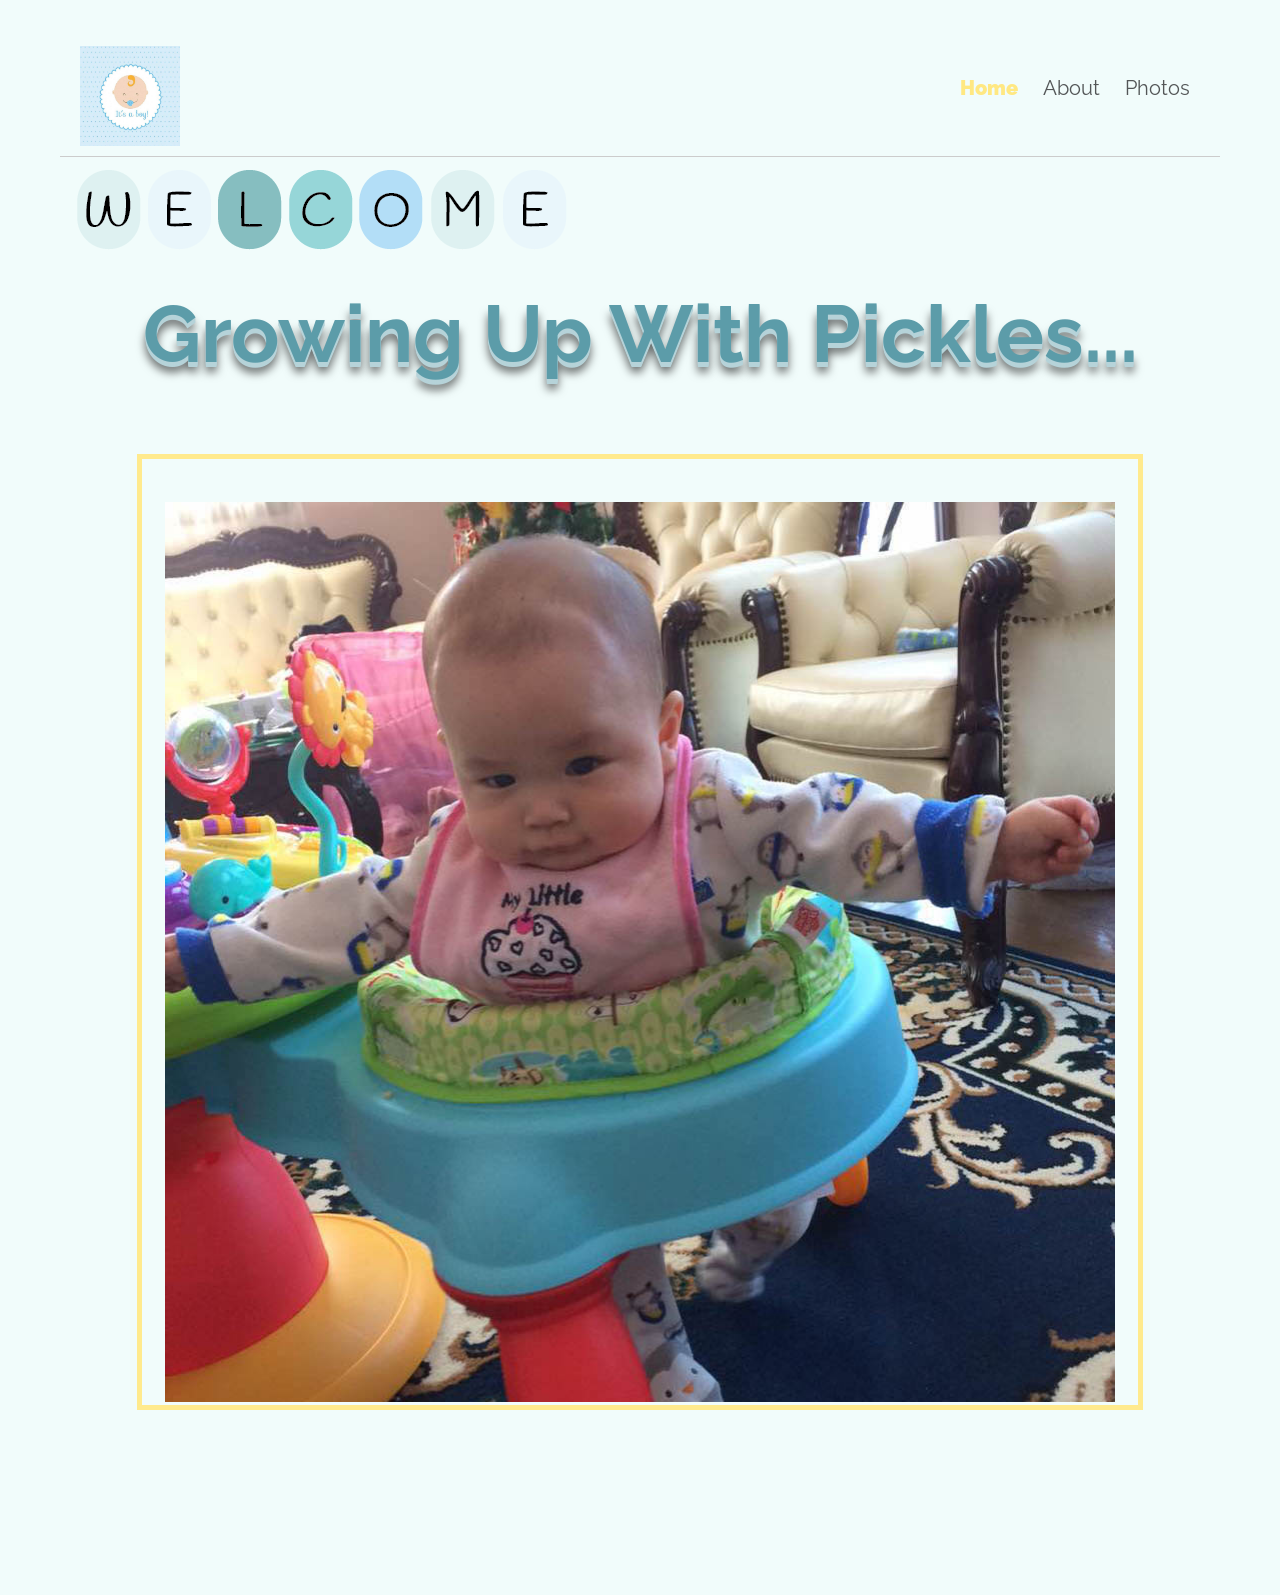
<file: index.html>
<!DOCTYPE html>
<html>
	<head> 
		<title>Growing Up With Pickles</title>
		<link rel="stylesheet" type="text/css" href="assets/style.css">
		<meta charset="utf-8">
		<link href="https://fonts.googleapis.com/css?family=Raleway" rel="stylesheet">
		<script type="text/javascript" src="https://code.jquery.com/jquery-1.11.0.min.js"></script>
		<script type="text/javascript" src="assets/js/script.js"></script>

	</head>

<title> Growing Up With Pickles </title>

	<body>
	<div id="navbar">
		<div id="logo"><img src="assets/img/logo.jpg" style="width: 100px; height: 100px;"></div>
		<div id="navbar-words">
			<div class="navbar-item" style="font-weight: 900; color: #FFE882;"> <a href="index.html">Home </a></div>
			<div class="navbar-item"> <a href="view2.html">About </a></div>
			<div class="navbar-item"><a href="view3.html">Photos</a></div>
		</div>
		<hr>
	</div>

<br> <br> <br> <br>

<section>
<div id="overlay"> 
	<img class="button" id="close" src="assets/img/close.png">
</div>
<div>
	<div> <img src="assets/img/title01.png" style="margin-left: 10px;"></div>
	<h1> Growing Up With Pickles...</h1>
	<div class="image-container">
   		<img class="picture" src="assets/img/cover.jpg" style="width:950px; height:900px"> 
   	</div>
</div>
</section>

<div class="space"></div>
			

	</body>
	</html>
</file>
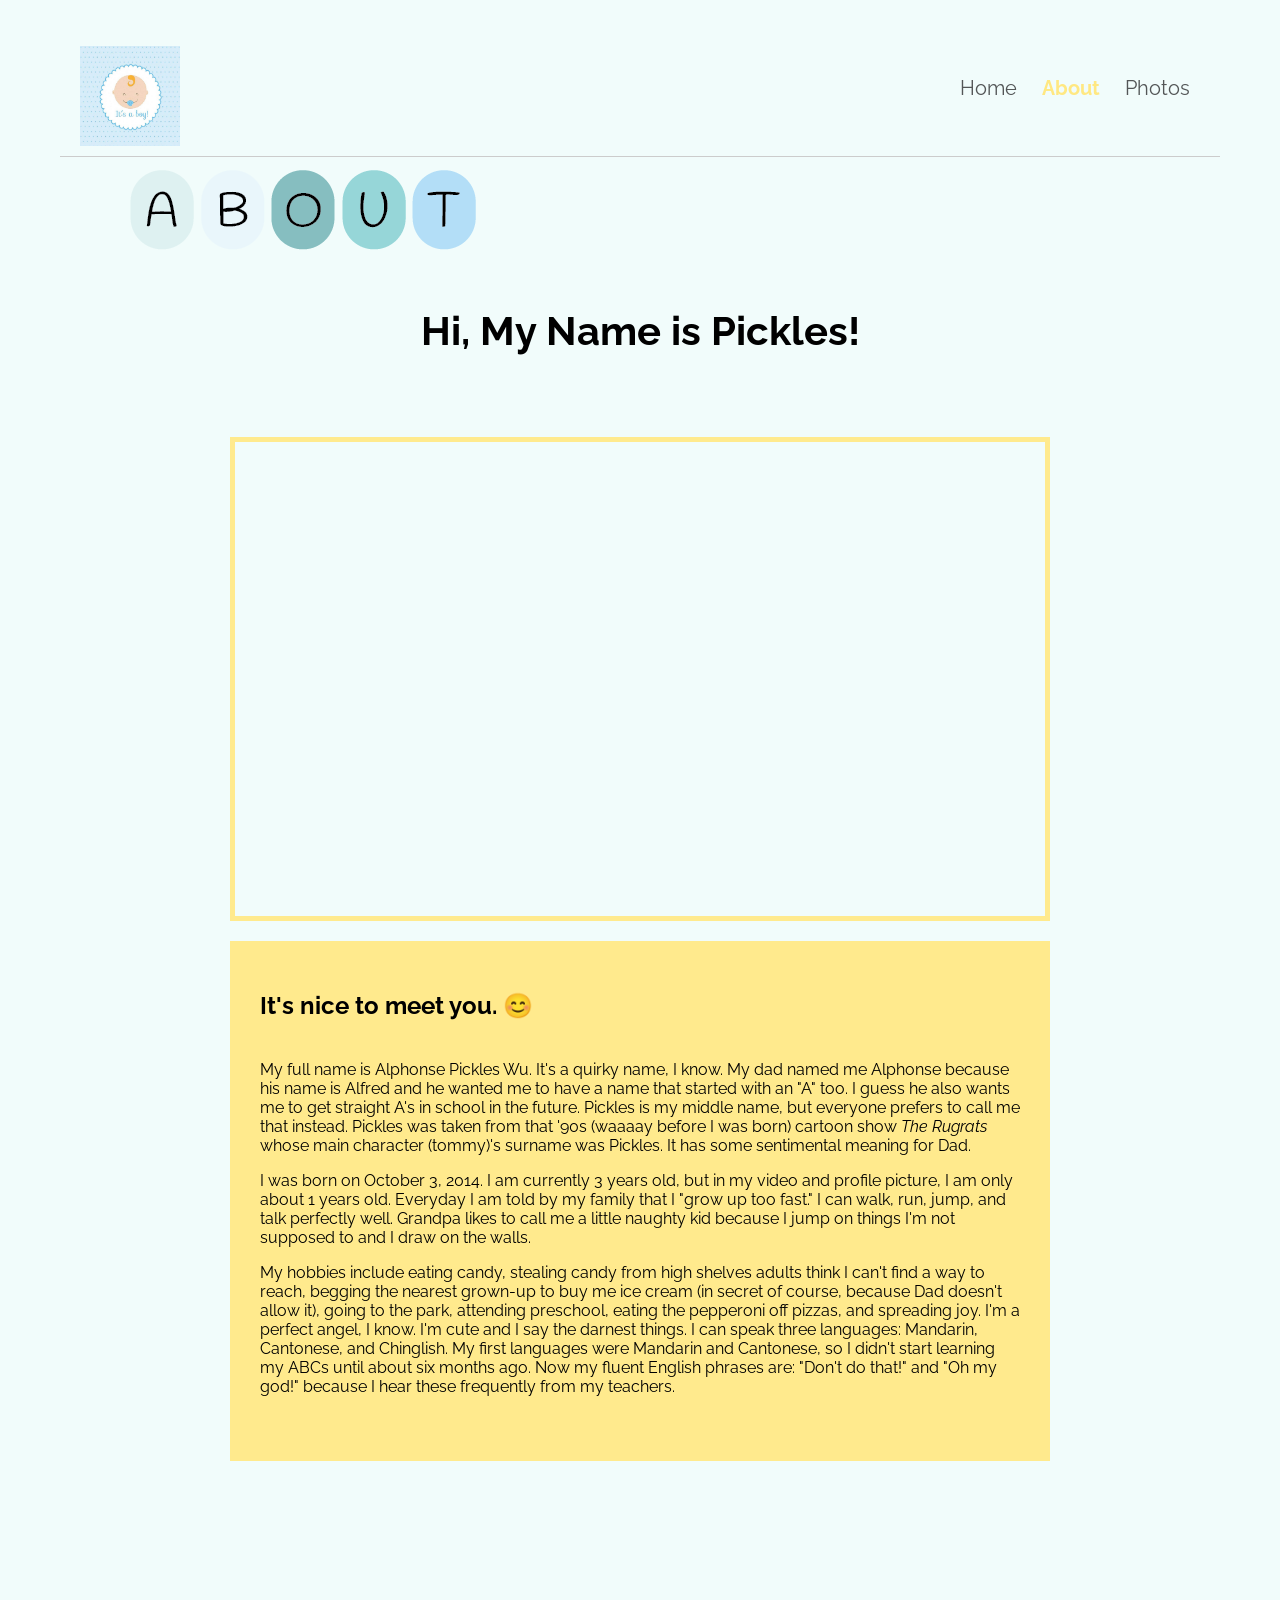
<file: view2.html>
<!DOCTYPE html>
<html>
	<head> 
		<title>Growing Up With Pickles</title>
		<link rel="stylesheet" type="text/css" href="assets/style.css">
		<meta charset="utf-8">
		<link href="https://fonts.googleapis.com/css?family=Raleway" rel="stylesheet">
		<script type="text/javascript" src="https://code.jquery.com/jquery-1.11.0.min.js"></script>
		<script type="text/javascript" src="assets/js/script.js"></script>
		

	</head>

<title> Growing Up With Pickles </title>

	<body>
	<div id="navbar">
		<div id="logo"><img src="assets/img/logo.jpg" style="width: 100px; height: 100px;"></div>
		<div id="navbar-words">
			<div class="navbar-item"><a href="index.html">Home </a></div>
			<div class="navbar-item" style="font-weight: 900; color: #FFE882;"><a href="view2.html"> <b> About </b> </a></div>
			<div class="navbar-item"><a href="view3.html">Photos </a></div>
		</div>
		<hr>
	</div>

<br> <br> <br> <br>


<div>
	<div id="wrapper">
	<div> <img src="assets/img/title02.png" style="margin-left: 10px;"></div>
	<h2 style="text-align: center; font-size: 40px;"> <b> Hi, My Name is Pickles! </b></h2>
	<div class="video-container">
   		<iframe width="768" height="432" src="https://www.youtube.com/embed/mikJbeFNCUw" frameborder="0" allow="autoplay; encrypted-media" allowfullscreen></iframe>
   	</div>
</div>


	<div class="text-box"> 
		<h2> It's nice to meet you. 😊 </h2>
		<p> My full name is Alphonse Pickles Wu. It's a quirky name, I know. My dad named me Alphonse because his name is Alfred and he wanted me to have a name that started with an "A" too. I guess he also wants me to get straight A's in school in the future. Pickles is my middle name, but everyone prefers to call me that instead. Pickles was taken from that '90s (waaaay before I was born) cartoon show <i> The Rugrats </i> whose main character (tommy)'s surname was Pickles. It has some sentimental meaning for Dad.
		 </p>

		 <p> I was born on October 3, 2014. I am currently 3 years old, but in my video and profile picture, I am only about 1 years old. Everyday I am told by my family that I "grow up too fast." I can walk, run, jump, and talk perfectly well. Grandpa likes to call me a little naughty kid because I jump on things I'm not supposed to and I draw on the walls.</p>

		 <p> My hobbies include eating candy, stealing candy from high shelves adults think I can't find a way to reach, begging the nearest grown-up to buy me ice cream (in secret of course, because Dad doesn't allow it), going to the park, attending preschool, eating the pepperoni off pizzas, and spreading joy. I'm a perfect angel, I know. I'm cute and I say the darnest things. I can speak three languages: Mandarin, Cantonese, and Chinglish. My first languages were Mandarin and Cantonese, so I didn't start learning my ABCs until about six months ago. Now my fluent English phrases are: "Don't do that!" and "Oh my god!" because I hear these frequently from my teachers. </p>
	</div>


<div class="space"></div>
</div>
</body>
</html>
</file>
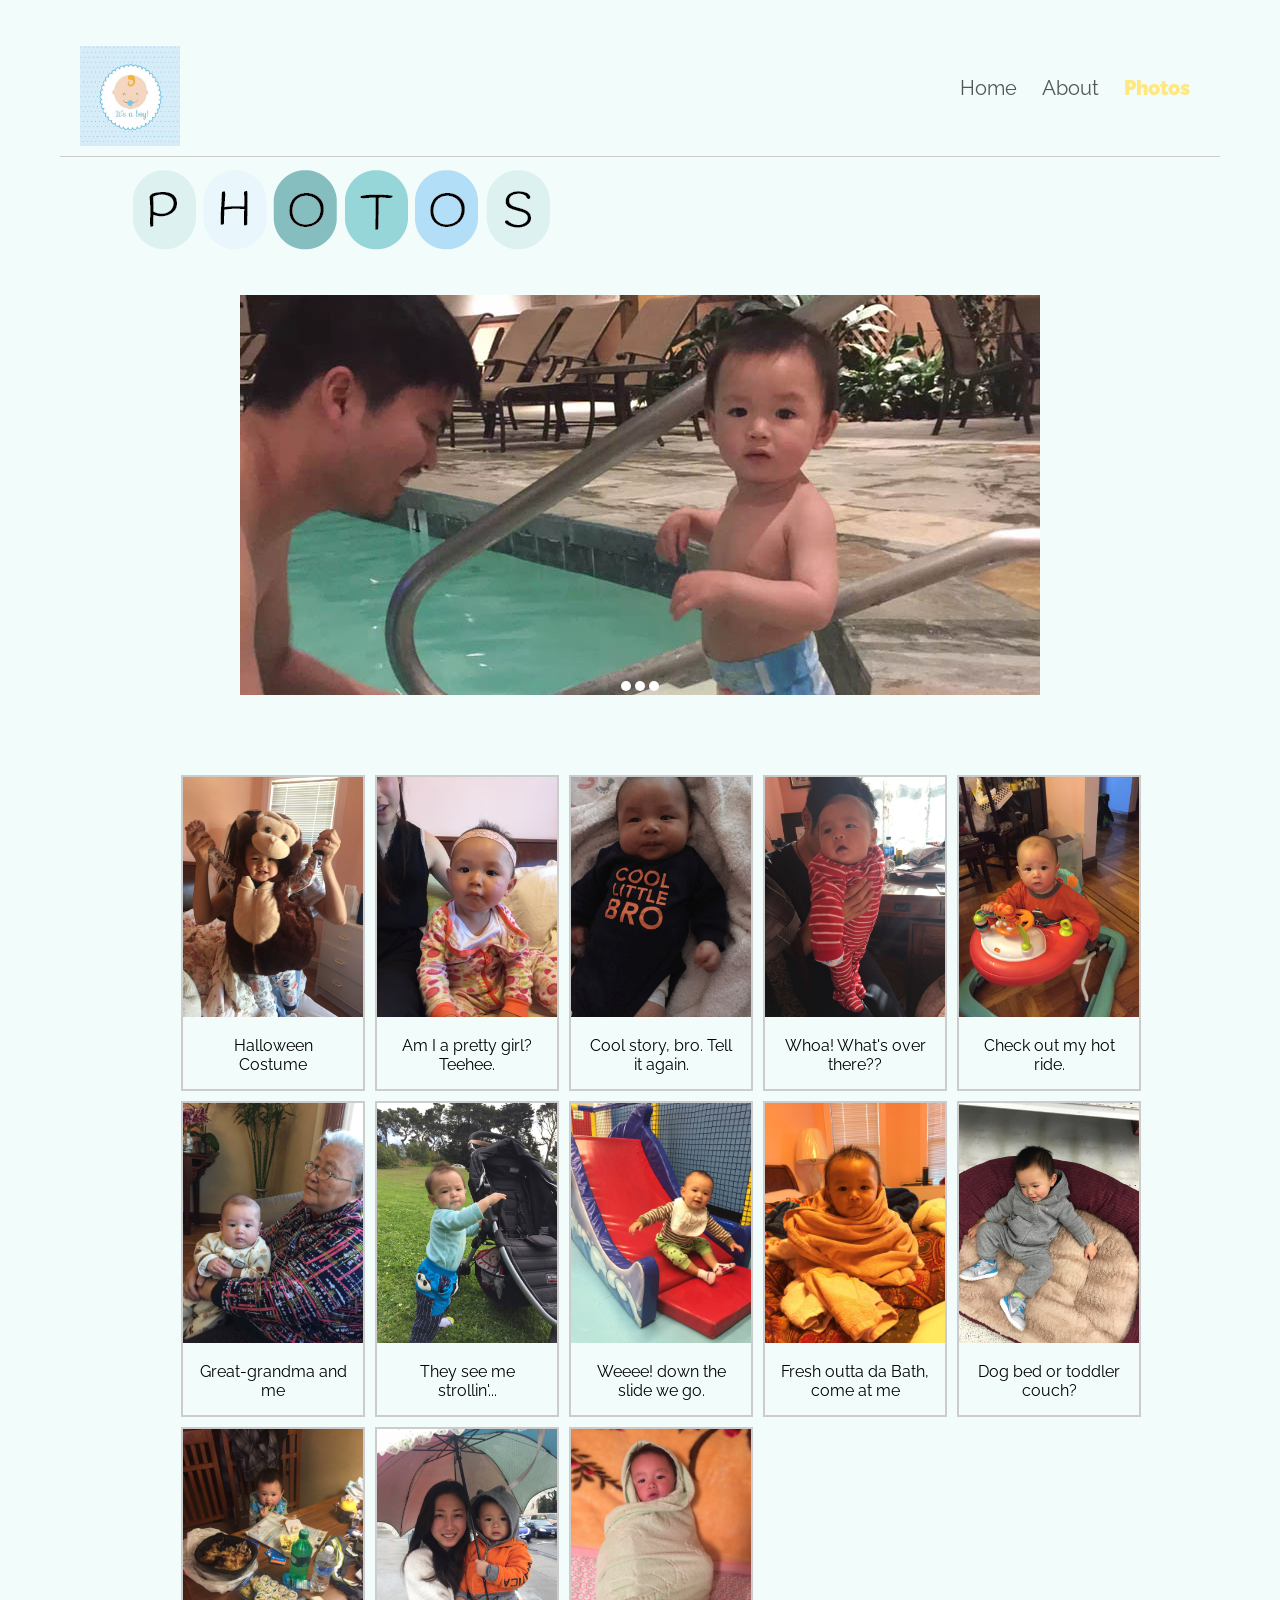
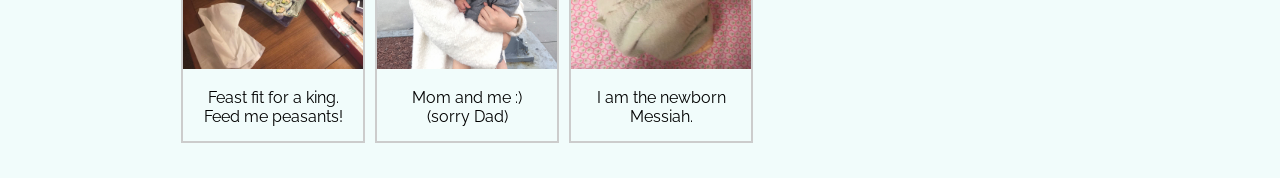
<file: view3.html>
<!DOCTYPE html>
<html>
	<head> 
		<title>Growing Up With Pickles</title>
		<link rel="stylesheet" type="text/css" href="assets/style.css">
		<meta charset="utf-8">
		<link href="https://fonts.googleapis.com/css?family=Raleway" rel="stylesheet">
		<script type="text/javascript" src="https://code.jquery.com/jquery-1.11.0.min.js"></script>
		<script type="text/javascript" src="assets/js/script.js"></script>


	</head>

<title> Growing Up With Pickles </title>

	<body>
	<div id="navbar">
		<div id="logo"><img src="assets/img/logo.jpg" style="width: 100px; height: 100px;"></div>
		<div id="navbar-words">
			<div class="navbar-item"> <a href="index.html">Home</a></div>
			<div class="navbar-item"> <a href="view2.html">About</a></div>
			<div class="navbar-item" style="font-weight: 900; color: #FFE882;"> <a href="view3.html">Photos</a></div>
		</div>
		<hr>
	</div>

<br> <br> <br> <br>

<section>

<div>
	<div id="wrapper">
	<div> <img src="assets/img/title03.png" style="margin-left: 10px;"></div>
	</div>
</div>

<br>
<br>
<div class="slider-holder">
        <span id="slider-image-1"></span>
        <span id="slider-image-2"></span>
        <span id="slider-image-3"></span>
        <div class="image-holder">
            <img src="assets/img/img1.jpg" class="slider-image" />
            <img src="assets/img/img2.jpg" class="slider-image" />
            <img src="assets/img/img3.jpg" class="slider-image" />
        </div>
        <div class="button-holder">
            <a href="#slider-image-1" class="slider-change"></a>
            <a href="#slider-image-2" class="slider-change"></a>
            <a href="#slider-image-3" class="slider-change"></a>
        </div>
    </div>

</section>

<section>
<div class="gallery-container">
<div class="gallery">
  <a target="_blank" href="assets/img/img4.jpg">
    <img src="assets/img/img4.jpg" alt="Fjords" width="300" height="200">
  </a>
  <div class="desc">Halloween Costume</div>
</div>

<div class="gallery">
  <a target="_blank" href="assets/img/img5.jpg">
    <img src="assets/img/img5.jpg" alt="Forest" width="300" height="200">
  </a>
  <div class="desc">Am I a pretty girl? Teehee.</div>
</div>

<div class="gallery">
  <a target="_blank" href="assets/img/img6.jpg">
    <img src="assets/img/img6.jpg" alt="Northern Lights" width="300" height="200">
  </a>
  <div class="desc">Cool story, bro. Tell it again.</div>
</div>

<div class="gallery">
  <a target="_blank" href="assets/img/img7.jpg">
    <img src="assets/img/img7.jpg" alt="Northern Lights" width="300" height="200">
  </a>
  <div class="desc">Whoa! What's over there??</div>
</div>

<div class="gallery">
  <a target="_blank" href="assets/img/img8.jpg">
    <img src="assets/img/img8.jpg" alt="Northern Lights" width="300" height="200">
  </a>
  <div class="desc">Check out my hot ride.</div>
</div>

<div class="gallery">
  <a target="_blank" href="assets/img/img9.jpg">
    <img src="assets/img/img9.jpg" alt="Mountains" width="300" height="200">
  </a>
  <div class="desc">Great-grandma and me </div>
</div>

<div class="gallery">
  <a target="_blank" href="assets/img/img10.jpg">
    <img src="assets/img/img10.jpg" alt="Northern Lights" width="300" height="200">
  </a>
  <div class="desc">They see me strollin'...</div>
</div>

<div class="gallery">
  <a target="_blank" href="assets/img/img11.jpg">
    <img src="assets/img/img11.jpg" alt="Northern Lights" width="300" height="200">
  </a>
  <div class="desc">Weeee! down the slide we go.</div>
</div>

<div class="gallery">
  <a target="_blank" href="assets/img/img12.jpg">
    <img src="assets/img/img12.jpg" alt="Northern Lights" width="300" height="200">
  </a>
  <div class="desc">Fresh outta da Bath, come at me  </div>
</div>

<div class="gallery">
  <a target="_blank" href="assets/img/img13.jpg">
    <img src="assets/img/img13.jpg" alt="Northern Lights" width="300" height="200">
  </a>
  <div class="desc">Dog bed or toddler couch?</div>
</div>

<div class="gallery">
  <a target="_blank" href="assets/img/img14.jpg">
    <img src="assets/img/img14.jpg" alt="Northern Lights" width="300" height="200">
  </a>
  <div class="desc">Feast fit for a king. Feed me peasants!</div>
</div>

<div class="gallery">
  <a target="_blank" href="assets/img/img15.jpg">
    <img src="assets/img/img15.jpg" alt="Northern Lights" width="300" height="200">
  </a>
  <div class="desc">Mom and me :) (sorry Dad)</div>
</div>

<div class="gallery">
  <a target="_blank" href="assets/img/img16.jpg">
    <img src="assets/img/img16.jpg" alt="Northern Lights" width="300" height="200">
  </a>
  <div class="desc">I am the newborn Messiah.</div>
</div>

</div>

</section>
</file>
<file: assets/style.css>
html, body { 
	padding: 30px; 
	margin: 0px; 
	background-color: #F1FCFB;
	min-width: 550px;
	position: relative;
}


body {
	font-family: 'Raleway', sans-serif;
	width: 100%
	margin: auto;
	
}



#navbar {
	position: relative;
	margin: 0 auto;

}


.navbar-item {
	position: relative;
	color: grey;
	display: inline-block;
	margin-left: 20px;
	color: #535657;
	
}

.navbar-item:hover{
	color:#dee7e7;
	cursor: pointer;
}

#logo {
	position: absolute;
	left: 20px;
	top: -30px;
}

#navbar-words {
	position: absolute;
	right: 30px;
	font-size: 20px;
}



#search-bar input {
	height: 43px;
	width: 400px;
}

hr {
  position: relative;
    display: block;
    height: 1px;
    border: 0;
    border-top: 1px solid #ccc;
    margin: 1em 0;
    padding: 0;
    top: 80px;
}


@import url('https://fonts.googleapis.com/css?family=Raleway');

#wrapper{
	display:block;
	width:90%;
	margin:auto;
}

h1 {
 cursor: default;
 position: relative;
 top: 30px;
 left: 0;
 right: 0;
 bottom: 0;
 height: 100px;
 margin: auto;
 display: block;
 -webkit-animation: bounce .3s ease 0s 6 alternate;
 font-family: 'Raleway', cursive;
 font-size: 80px;
 color: #5C9CA9;
 text-align: center;
 line-height: 100px;
 text-shadow: 0 1px 0 #B6D3D9,
 0 2px 0 #B6D3D9,
 0 3px 0 #B6D3D9,
 0 4px 0 #B6D3D9,
 0 5px 0 #B6D3D9,
 0 6px 0 transparent,
 0 7px 0 transparent,
 0 8px 0 transparent,
 0 9px 0 transparent,
 0 10px 10px rgba(0, 0, 0, .6);
}


@-webkit-keyframes bounce {
 100% {
 top: -30px;

 text-shadow: 0 1px 0 #CCC,
 0 2px 0 #CCC,
 0 3px 0 #CCC,
 0 4px 0 #CCC,
 0 5px 0 #CCC,
 0 6px 0 #CCC,
 0 7px 0 #CCC,
 0 8px 0 #CCC,
 0 9px 0 #CCC,
 0 30px 30px rgba(0, 0, 0, .3);
 }
}

.image-container{
  display: block;
  border: solid 5px #FFEA8D;
  width: 950px;
  height: 900px;
  margin: auto;
  position: relative;
  padding: 2%;
  top: 100px;

}

.video-container {
  display: block;
  border: solid 5px #FFEA8D;
  width: 768px;
  height: 432px;
  margin: auto;
  position: relative;
  padding: 2%;
  top: 30px;
}

.space{
 padding-bottom: 150px;
}

section {
    margin-bottom: 75px;
}

.text-box {
	display: block;
	position: relative;
	top: 50px;
	width: 800px;
	height: 500px;
	background-color: #FFEA8D;
	margin: auto;
	padding: 10px;

}

p {
	padding-left: 20px;
	padding-right: 20px;
}

h2 {
	padding: 20px;
}

 .slider-holder
        {
            width: 800px;
            height: 400px;
            background-color: blue;
            margin-left: auto;
            margin-right: auto;
            margin-top: 0px;
            text-align: center;
            overflow: hidden;
        }
        
        .image-holder
        {
            width: 2400px;
            background-color: white;
            height: 400px;
            clear: both;
            position: relative;
            
            -webkit-transition: left 2s;
            -moz-transition: left 2s;
            -o-transition: left 2s;
            transition: left 2s;
        }
        
        .slider-image
        {
            float: left;
            margin: 0px;
            padding: 0px;
            position: relative;
        }
        
        #slider-image-1:target ~ .image-holder
        {
            left: 0px;
        }
        
        #slider-image-2:target ~ .image-holder
        {
            left: -800px;
        }
        
        #slider-image-3:target ~ .image-holder
        {
            left: -1600px;
        }
        
        .button-holder
        {
            position: relative;
            top: -20px;
        }
        
        .slider-change
        {
            display: inline-block;
            height: 10px;
            width: 10px;
            border-radius: 5px;
            background-color: white;
        }

div.gallery-container {
	display: block;
	margin-left: 10%;
	text-align: center;

}

div.gallery {
    margin: 5px;
    border: 2px solid #ccc;
    float: left;
    width: 180px;
}

div.gallery:hover {
    border: 2px solid #FFEA8D;
}

div.gallery img {
    width: 100%;
    height: auto;
}

div.desc {
    padding: 15px;
    text-align: center;
}

a {
	color:inherit;
	text-decoration:none;
}
a:hover {
	color:#dee7e7;
}

.picture {
	position: relative;
	display: block;
	margin: 20px auto;
	width: 80%;
	min-width: 50%;
	animation: fadein 1s;
    -moz-animation: fadein 1s; /* Firefox */
    -webkit-animation: fadein 1s; /* Safari and Chrome */
    -o-animation: fadein 1s; /* Opera */
}

.picture:hover {
	cursor: pointer;
}

.pic-click {
	position: fixed;
	z-index: 21;
	width: 80%;
	top: 10%;
	left: 10%;
}

.pic-click:hover {
	cursor: pointer;
}

#close {
	position: fixed;
	width: 20px;
	top: 20px;
	right: 20px;
}

#close:hover {
	cursor: pointer;
}

/**** ADD NEW STYLE BELOW *****/

#overlay {
	display: none;
	position:fixed;
	width: 100%;
	height: 100%;
	background: rgba(0,0,0,0.75);
	z-index: 20;
	top: 0;
	left: 0;

}
</file>
